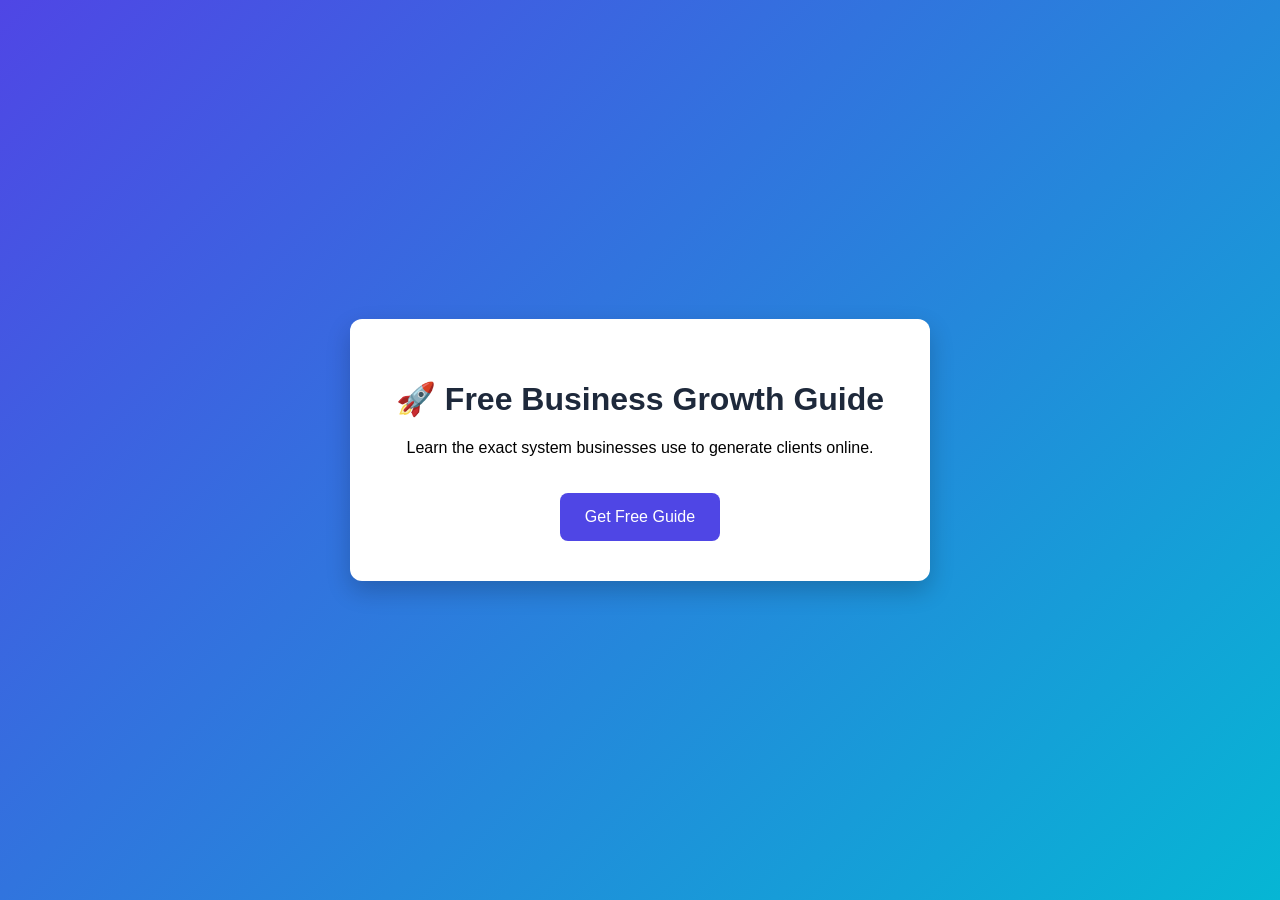
<file: index.html>
<!DOCTYPE html>
<html>
<head>
<meta charset="UTF-8">
<meta name="viewport" content="width=device-width, initial-scale=1.0">
<title>Growth Funnel</title>
<link rel="stylesheet" href="style.css">
</head>

<body>

<div class="container">

<h1>🚀 Free Business Growth Guide</h1>

<p>Learn the exact system businesses use to generate clients online.</p>

<a href="optin.html" class="btn">Get Free Guide</a>

</div>

</body>
</html>
</file>
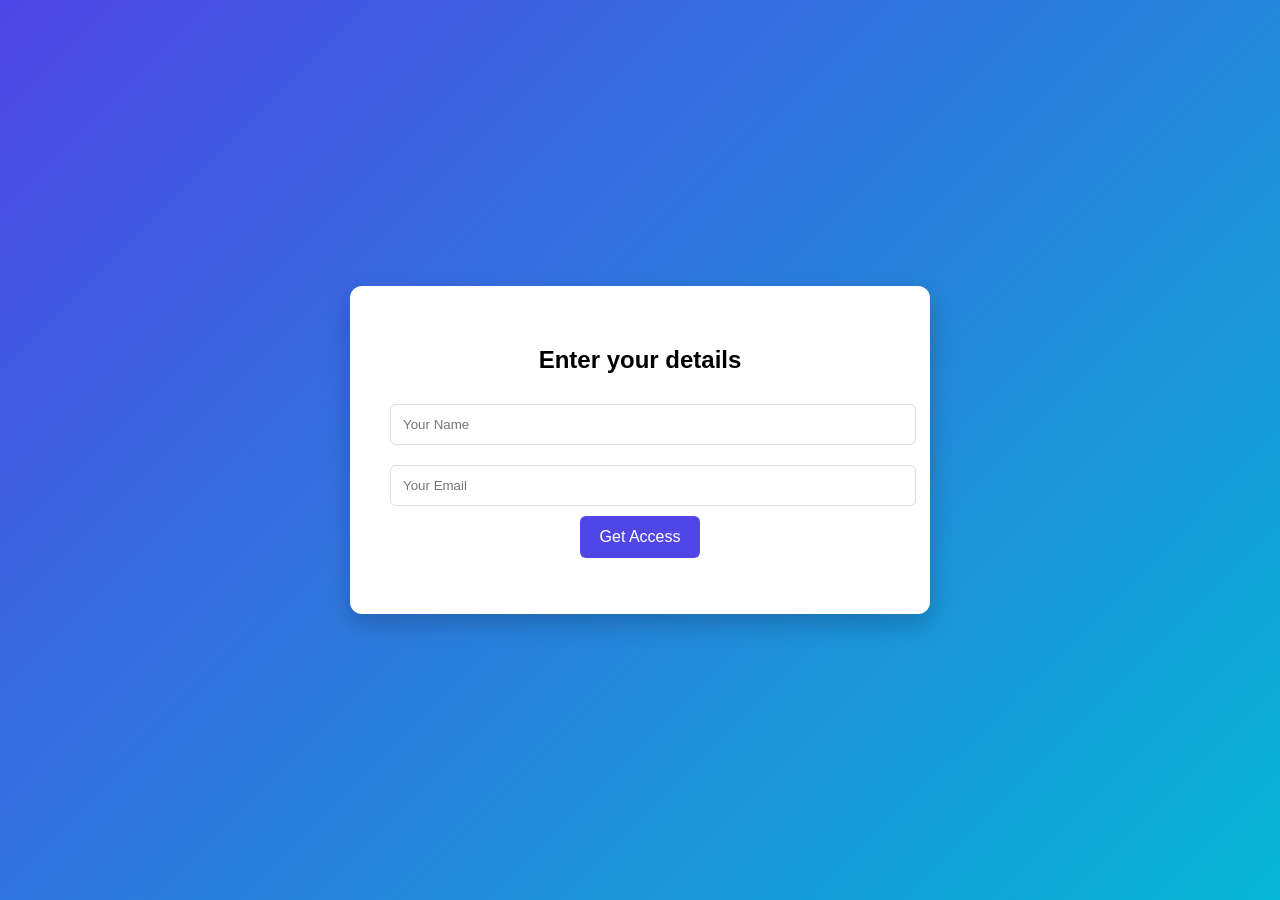
<file: optin.html>
<!DOCTYPE html>
<html lang="en">
<head>
<meta charset="UTF-8">
<meta name="viewport" content="width=device-width, initial-scale=1.0">
<title>Enter Your Details</title>
<link rel="stylesheet" href="style.css">
</head>

<body>

<div class="container">

<h2>Enter your details</h2>

<form id="leadForm">

<input type="text" id="name" name="name" placeholder="Your Name" required>

<input type="email" id="email" name="email" placeholder="Your Email" required>

<button type="submit">Get Access</button>

</form>

<p id="status"></p>

</div>

<!-- Load JS after page loads -->
<script src="script.js"></script>

</body>
</html>
</file>
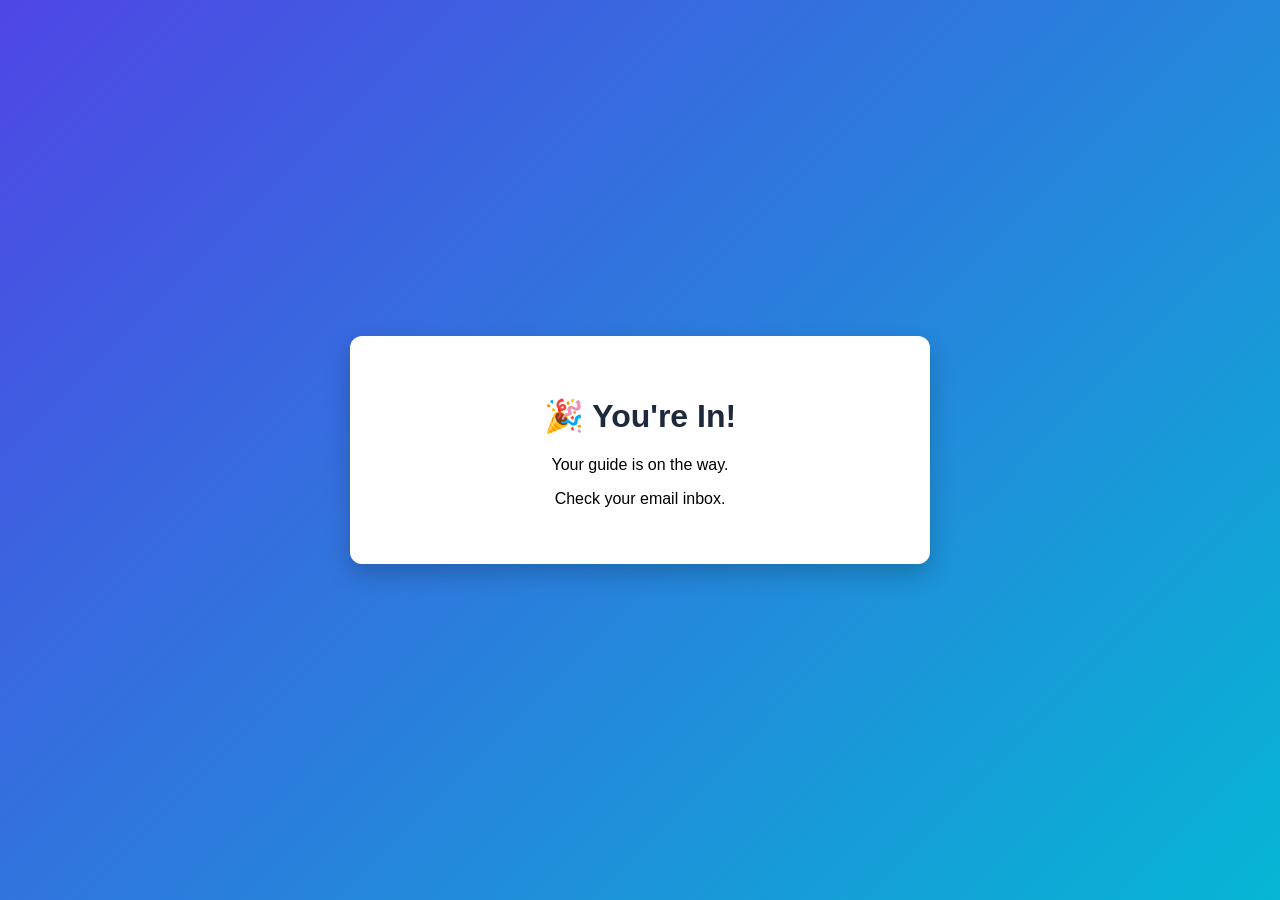
<file: thankyou.html>
<!DOCTYPE html>
<html>
<head>
<title>Thank You</title>
<link rel="stylesheet" href="style.css">
</head>

<body>

<div class="container">

<h1>🎉 You're In!</h1>

<p>Your guide is on the way.</p>

<p>Check your email inbox.</p>

</div>

</body>
</html>
</file>
<file: style.css>
body{
font-family: Arial, sans-serif;
background: linear-gradient(135deg,#4f46e5,#06b6d4);
height:100vh;
display:flex;
align-items:center;
justify-content:center;
margin:0;
}

.container{
background:white;
padding:40px;
border-radius:12px;
width:90%;
max-width:500px;
text-align:center;
box-shadow:0 10px 25px rgba(0,0,0,0.2);
}

h1{
color:#1e293b;
}

input{
width:100%;
padding:12px;
margin:10px 0;
border-radius:6px;
border:1px solid #ddd;
}

button{
background:#4f46e5;
color:white;
border:none;
padding:12px 20px;
border-radius:6px;
cursor:pointer;
font-size:16px;
}

.btn{
display:inline-block;
padding:15px 25px;
background:#4f46e5;
color:white;
text-decoration:none;
border-radius:8px;
margin-top:20px;
}

button:hover{
background:#4338ca;
}
</file>
